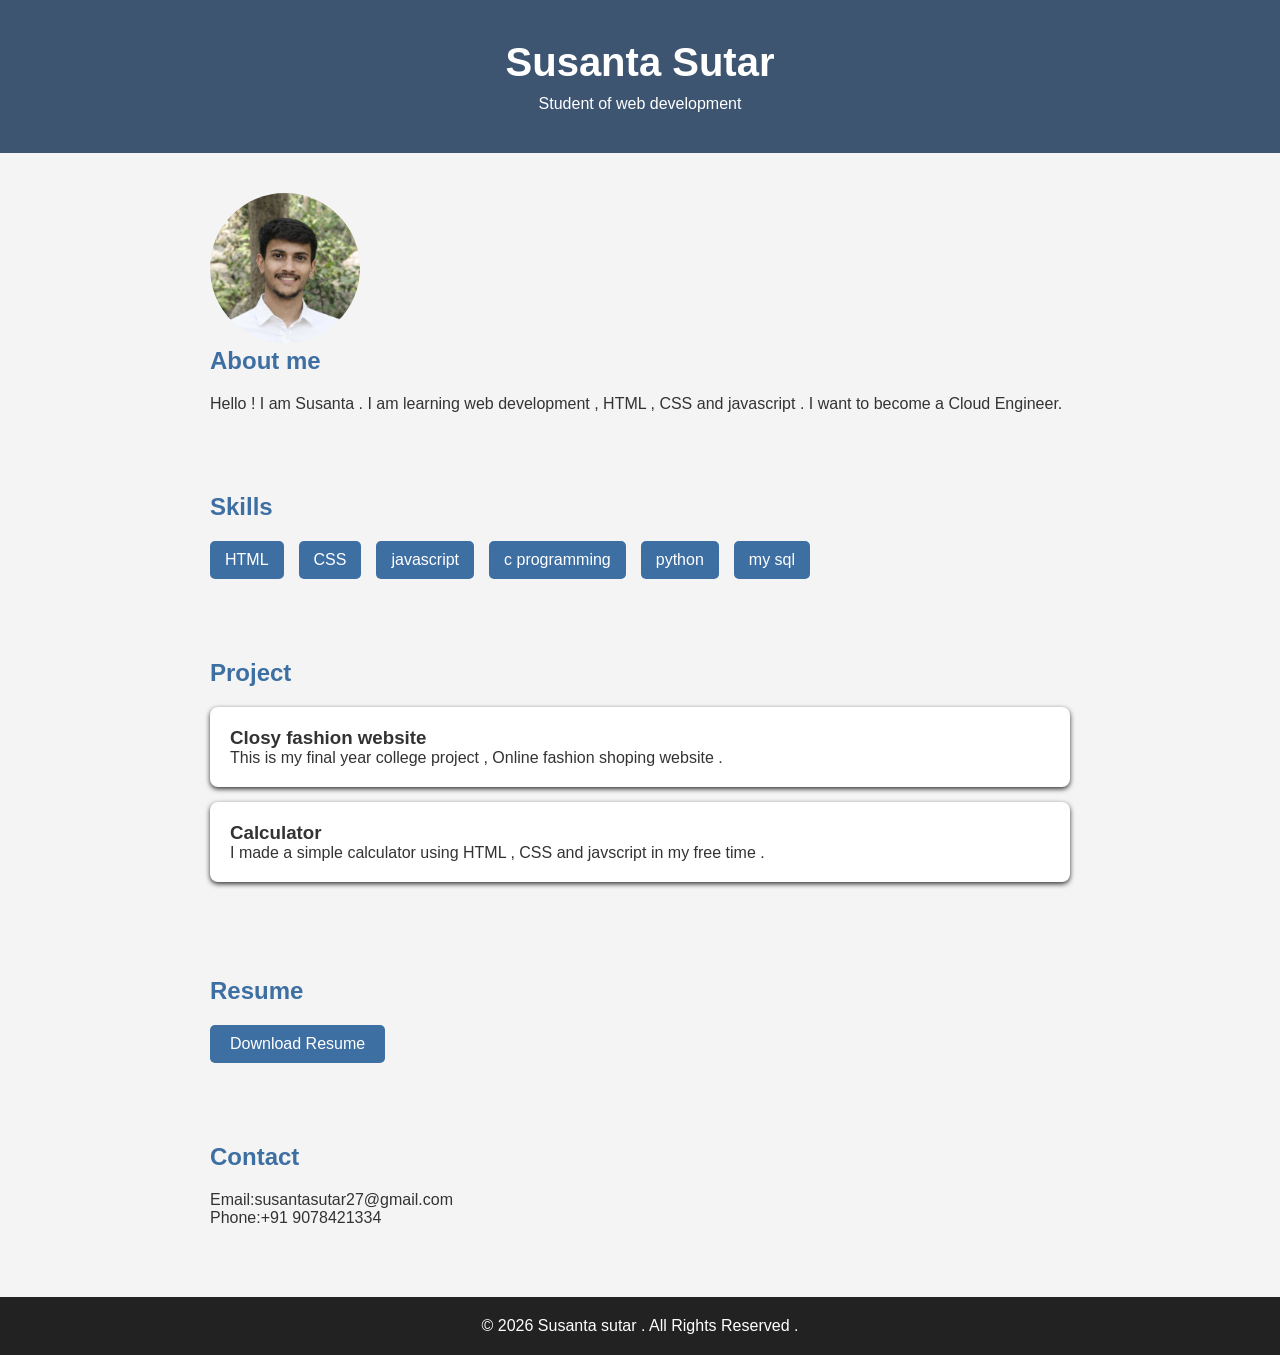
<file: index.html>
<!DOCTYPE html>
<html>
    <head>
        <title>portfolio</title>
        <link rel="stylesheet" href="portfolio.css"
    </head>
    <body>
        <header>
           <h1>Susanta Sutar</h1>
           <p>Student of web development</p>
        </header>
        <section class ="about"><img src="photo.jpg"alt="profile photo">
            <div>
                <h2>About me</h2>
                <p>
                    Hello !  I am Susanta . I am learning web development , HTML , CSS and javascript . I want to become a Cloud Engineer.
                </p>
            </div>
        </section>
        
        <section>
            <h2>Skills</h2>
            <ul class="skills">
                <li>HTML</li>
                <li>CSS</li>
                <li>javascript</li>
                <li>c programming</li>
                <li>python</li>
                <li>my sql</li>
            </ul>
        </section>
        <section>
            <h2>Project</h2>
            <div class="project">
                <h3>Closy fashion website</h3>
                <p>This is my final year college project , Online fashion shoping website .  </p>
            </div>
            <div class="project">
                <h3>Calculator</h3>
                <P>I  made a simple calculator using HTML , CSS and javscript in my free time .</P>
                
            </div>
        </section>
        <section>
            <h2>Resume</h2>
            <a href="resume.pdf" class="btn">Download Resume</a>
        </section>
        <section>
            <h2>Contact</h2>
            <p>Email:susantasutar27@gmail.com</p>
            <p>Phone:+91 9078421334</p>
        </section>
        <footer>
            <p>© 2026 Susanta sutar . All Rights Reserved .  </p>
        </footer>
    </body>
</html>
</file>
<file: portfolio.css>
*{
    margin:0;
    padding:0;
    box-sizing:border-box;
    font-family:Arial,sans-serif;
}
body{
    background:#f4f4f4;
    color:#333;
}
header{
    background: #3d5570;
    color:white;
    text-align:center;
    padding:40px 20px;
}
header h1{
    font-size:40px;
}
header p{
    margin-top:10px;
}
section{
    padding:40px 20px;
    max-width:900px;
    margin:auto;
}
.about img{
    width:150px;
    height:150px;
    border-radius:50%;

}
h2{
    margin-bottom:20px;
    color:#3e6fa3;
}
.skills{
    list-style:none;
    display:flex;
    gap:15px;
    border-radius:5px; 
}
.skills li{
    background:#3e6fa3;
    color:white;
    padding:10px 15px;
    border-radius:5px;
}
.project{
    background:white;
    padding:20px;
    margin-bottom:15px;
    border-radius:8px;
    box-shadow:0 2px 5px;
    rgba(0,0,0,0.1);
}
.btn{
    display:inline-block;
    padding:10px 20px;
    background:#3e6fa3;
    color:white;
    text-decoration:none;
    border-radius:5px;
}
footer{
    background:#222;
    color:white;
    text-align:center;
    padding:20px;
    margin-top:30px;
}
</file>
